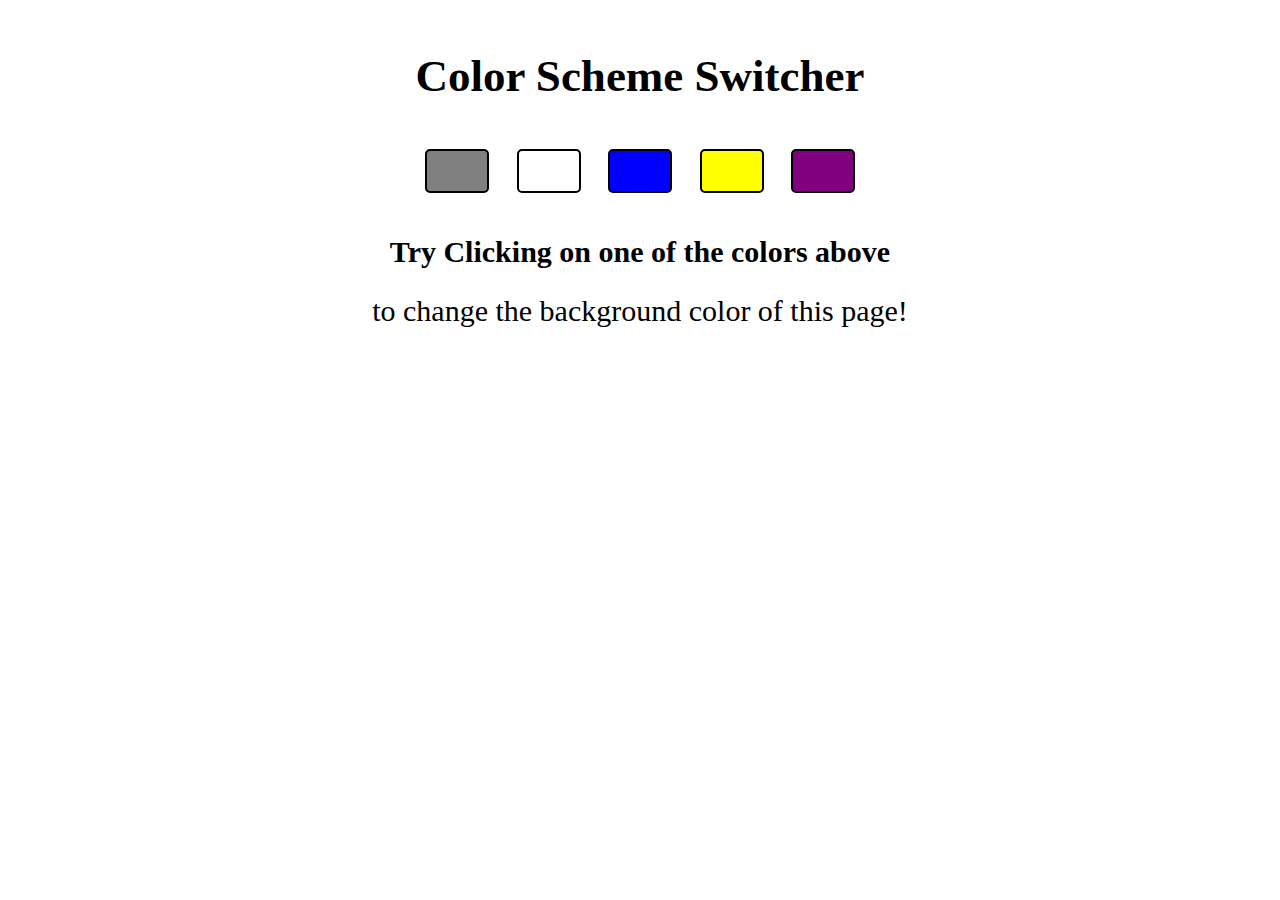
<file: index.html>
<!DOCTYPE html>
<html lang="en">

<head>
    <meta charset="UTF-8">
    <meta name="viewport" content="width=device-width, initial-scale=1.0">
    <title>Color Theme Switcher</title>
    <link rel="stylesheet" href="style.css">
</head>

<body>
    <div class="canvas">
        <h2 id="heading1">Color Scheme Switcher</h2>
        <span class="button" id="grey"></span>
        <span class="button" id="white"></span>
        <span class="button" id="blue"></span>
        <span class="button" id="yellow"></span>
        <span class="button" id="purple"></span>
        <h2 id="heading2">Try Clicking on one of the colors above</h2>
        <span>to change the background color of this page!</span>
    </div>
    <script src="script1.js"></script>
</body>

</html>
</file>
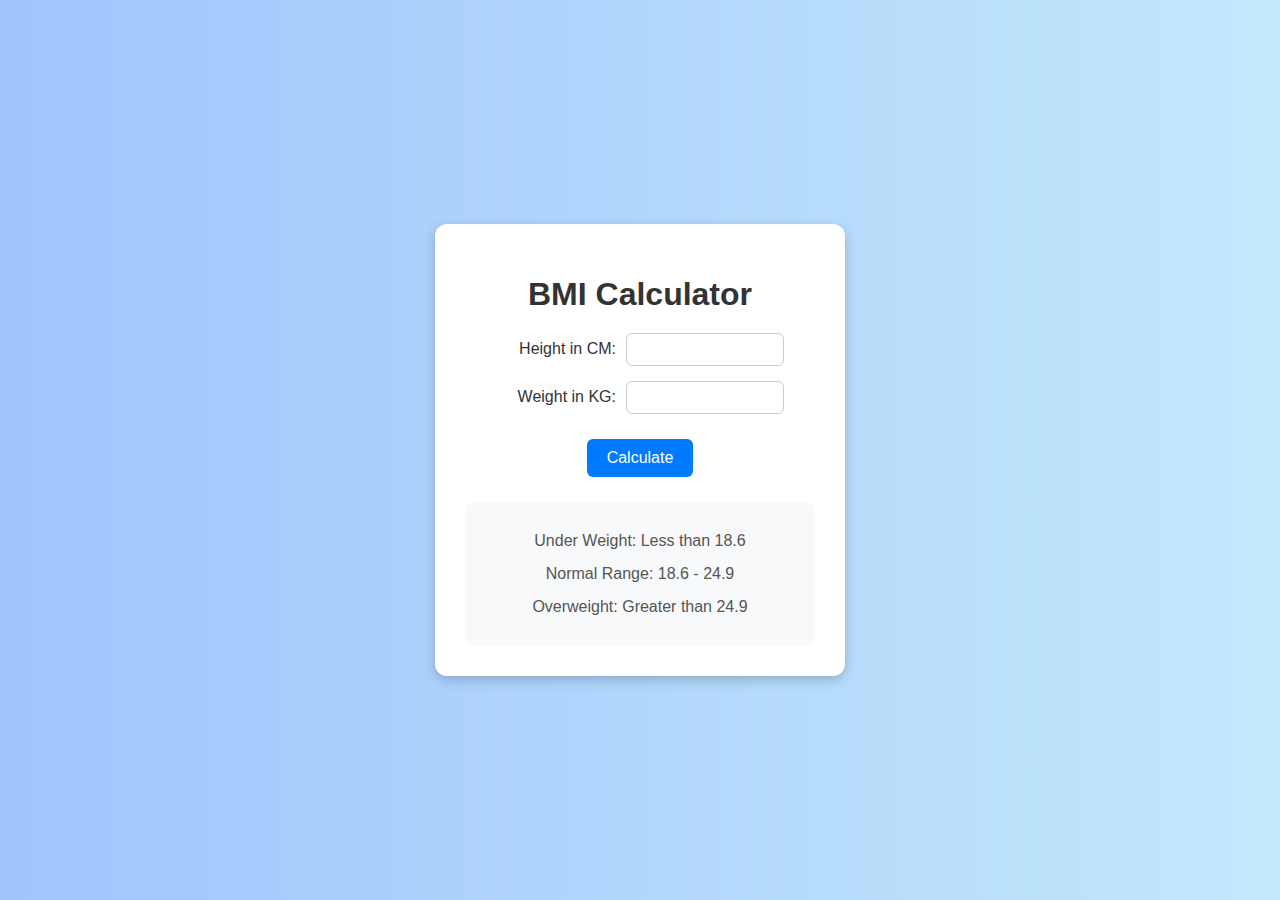
<file: 2_BMI_Calculator/index.html>
<!DOCTYPE html>
<html lang="en">

<head>
    <meta charset="UTF-8">
    <meta name="viewport" content="width=device-width, initial-scale=1.0">
    <title>BMI Calculator</title>
    <link rel="stylesheet" href="style.css">
</head>

<body>
    <div class="container">
        <h1>BMI Calculator</h1>
        <form>
            <p><label>Height in CM: </label><input type="text" id="height"></p>
            <p><label>Weight in KG: </label><input type="text" id="weight"></p>
            <button>Calculate</button>
            <div id="results"></div>
            <div class="weight-guide">
                <p>Under Weight: Less than 18.6</p>
                <p>Normal Range: 18.6 - 24.9</p>
                <p>Overweight: Greater than 24.9</p>
            </div>
        </form>

    </div>
</body>
<script src="script2.js"></script>

</html>
</file>
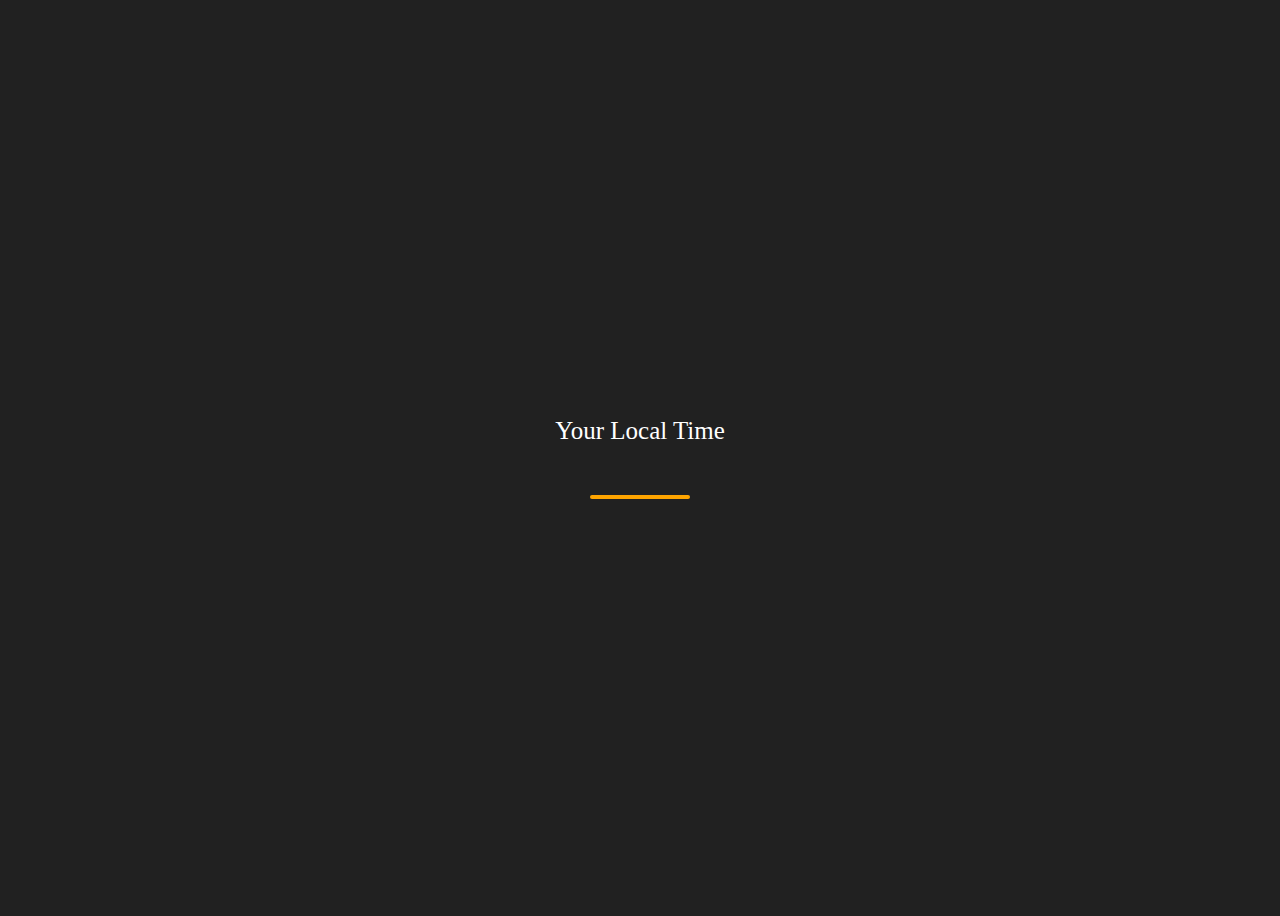
<file: 3_Clock/index.html>
<!DOCTYPE html>
<html lang="en">
<head>
    <meta charset="UTF-8">
    <meta name="viewport" content="width=device-width, initial-scale=1.0">
    <title>Clock</title>
    <style>
        body{
            background-color: #212121;
            color: #fff
        }
        #banner {
            font-size: 25px;
        }
        .center {
            display: flex;
            height: 100vh;
            justify-content: center;
            align-items: center;
            flex-direction: column;
        }
        #clock {
            font-size: 40px;
            background-color: orange;
            padding: 2px 50px;
            margin-top: 50px;
            border-radius: 10px;
        }

    </style>
</head>
<body>
    <div class="center">
        <div id="banner"><span>Your Local Time</span></div>
        <div id="clock"></div>
    </div>
    <script src="script3.js"></script>
</body>
</html>
</file>
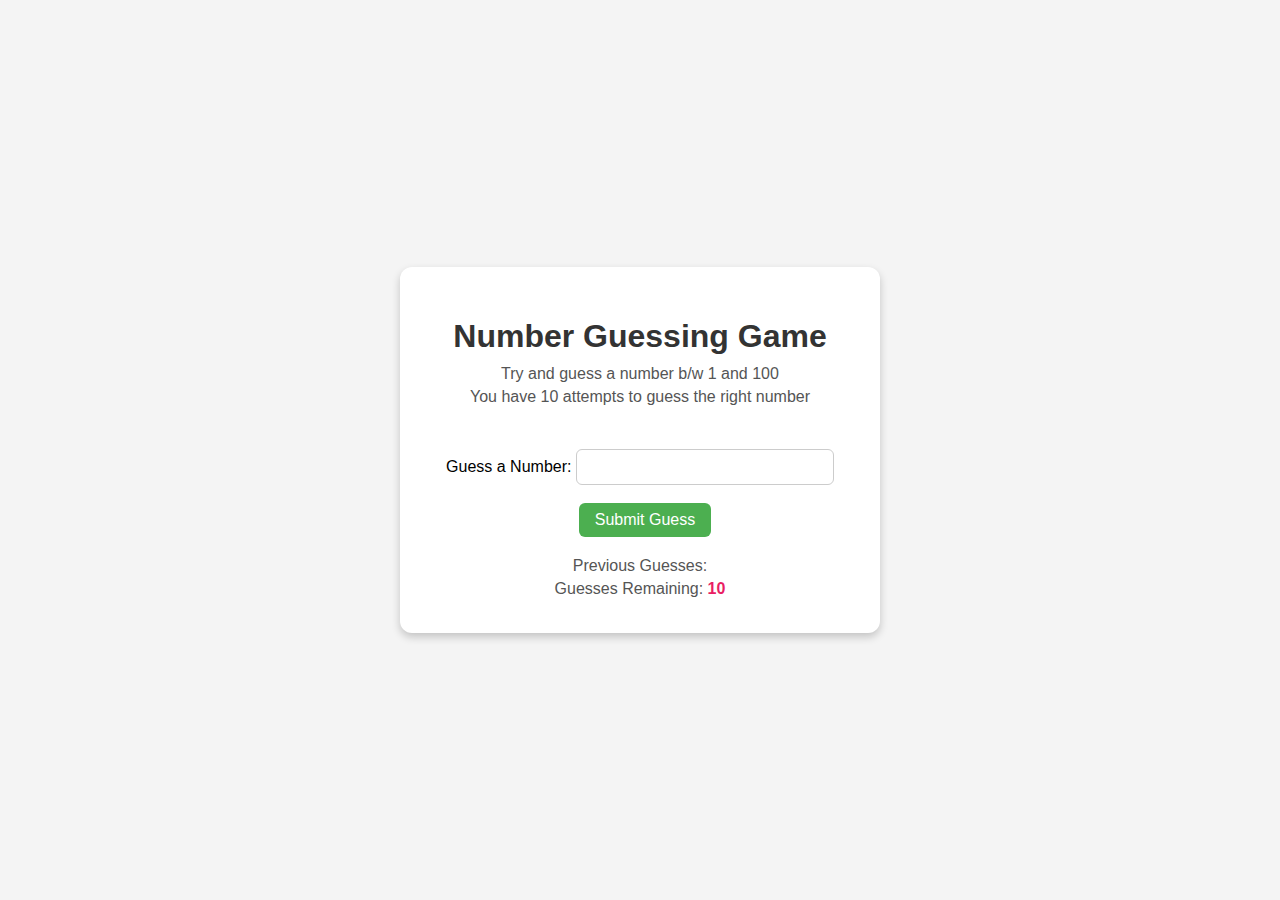
<file: 4_GuessNumber/index.html>
<!DOCTYPE html>
<html lang="en">
<head>
    <meta charset="UTF-8">
    <meta name="viewport" content="width=device-width, initial-scale=1.0">
    <title>Guess a Number</title>
    <link rel="stylesheet" href="style.css">
</head>
<body>
    <div id="wrapper">
        <h1>Number Guessing Game</h1>
        <p>Try and guess a number b/w 1 and 100</p>
        <p>You have 10 attempts to guess the right number</p>
        <br>
        <form class="form">
            <label for="guessField" id="guess">Guess a Number:</label>
            <input type="text" id="guessField" class="guessField">
            <br><br>
            <input type="submit" id="subt" value ="Submit Guess" class="guessSubmit">
        </form>
        <div class="resultParas">
            <p>Previous Guesses: <span class="guesses"></span></p>
            <p>Guesses Remaining: <span class="lastResult">10</span></p>
            <p class="lowOrHi"></p>
        </div>
    </div>
    <script src="script4.js"></script>
</body>
</html>
</file>
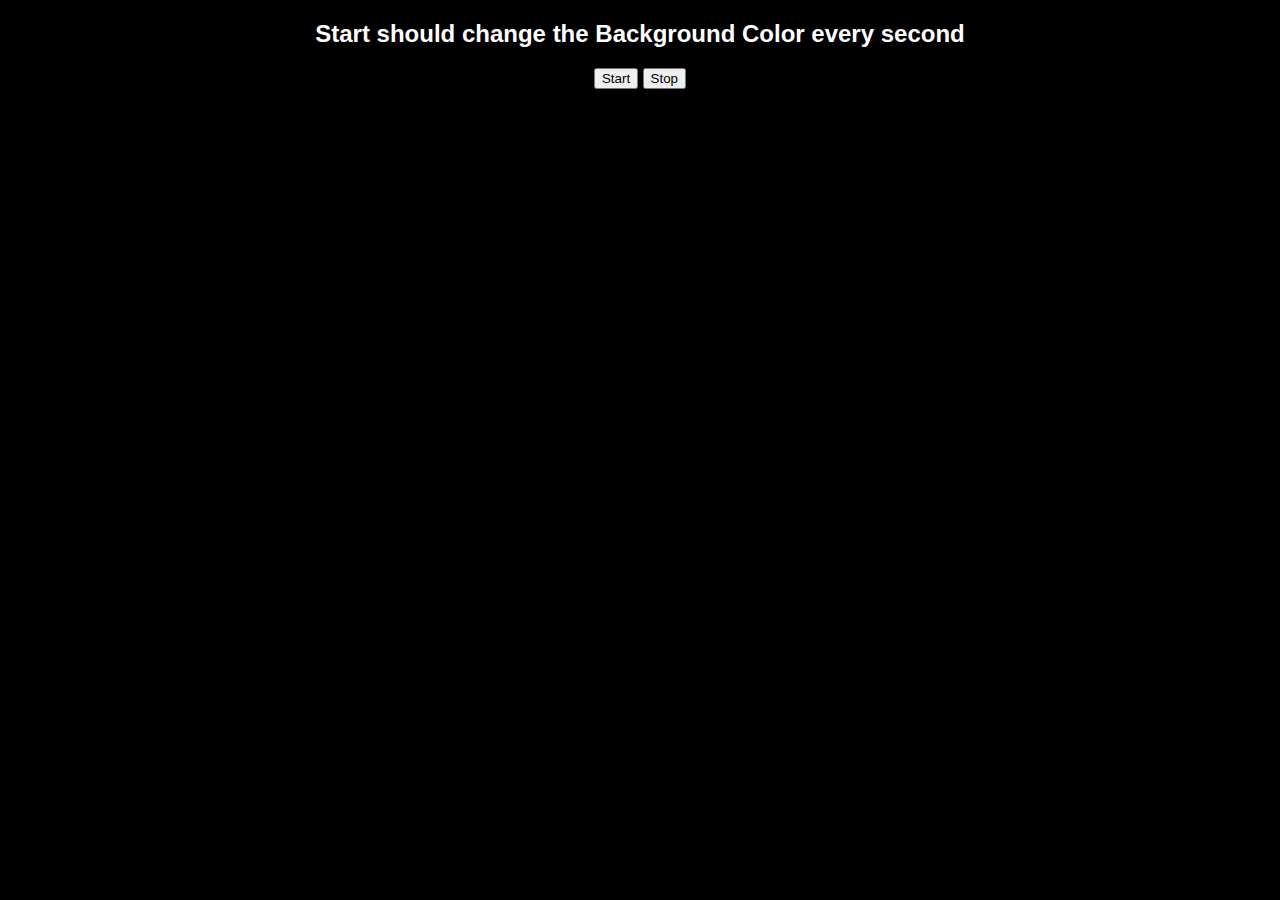
<file: 5_UnlimitedColor/index.html>
<!DOCTYPE html>
<html lang="en">

<head>
    <meta charset="UTF-8">
    <meta name="viewport" content="width=device-width, initial-scale=1.0">
    <title>Random Color</title>
    <style>
        body {
            background-color: black;
            color: white;
            font-family: 'Segoe UI', Tahoma, Geneva, Verdana, sans-serif;
            font-weight: bold;
            text-align: center;
        }
    </style>
</head>

<body>
    <h2>Start should change the Background Color every second</h2>
    <button id="start">Start</button>
    <button id="stop">Stop</button>
</body>
<script>
    //generate random color
    const randomColor = function () {
        const hex = '0123456789ABCDEF';
        let color = '#';
        for (let i = 0; i < 6; i++) {
            color += hex[Math.floor(Math.random() * 16)]
        }
        return color;
    }

    let intervalId
    const startChangingColor = function () {
        if (!intervalId) {
            intervalId = setInterval(changeBgColor, 2000);
        }

        function changeBgColor() {
            document.body.style.backgroundColor = randomColor();
        }
    }
    const stopChangingColor = function () {
        clearInterval(intervalId)
        intervalId = null
    }

    document.querySelector('#start').addEventListener('click', startChangingColor);
    document.querySelector('#stop').addEventListener('click', stopChangingColor);
</script>

</html>
</file>
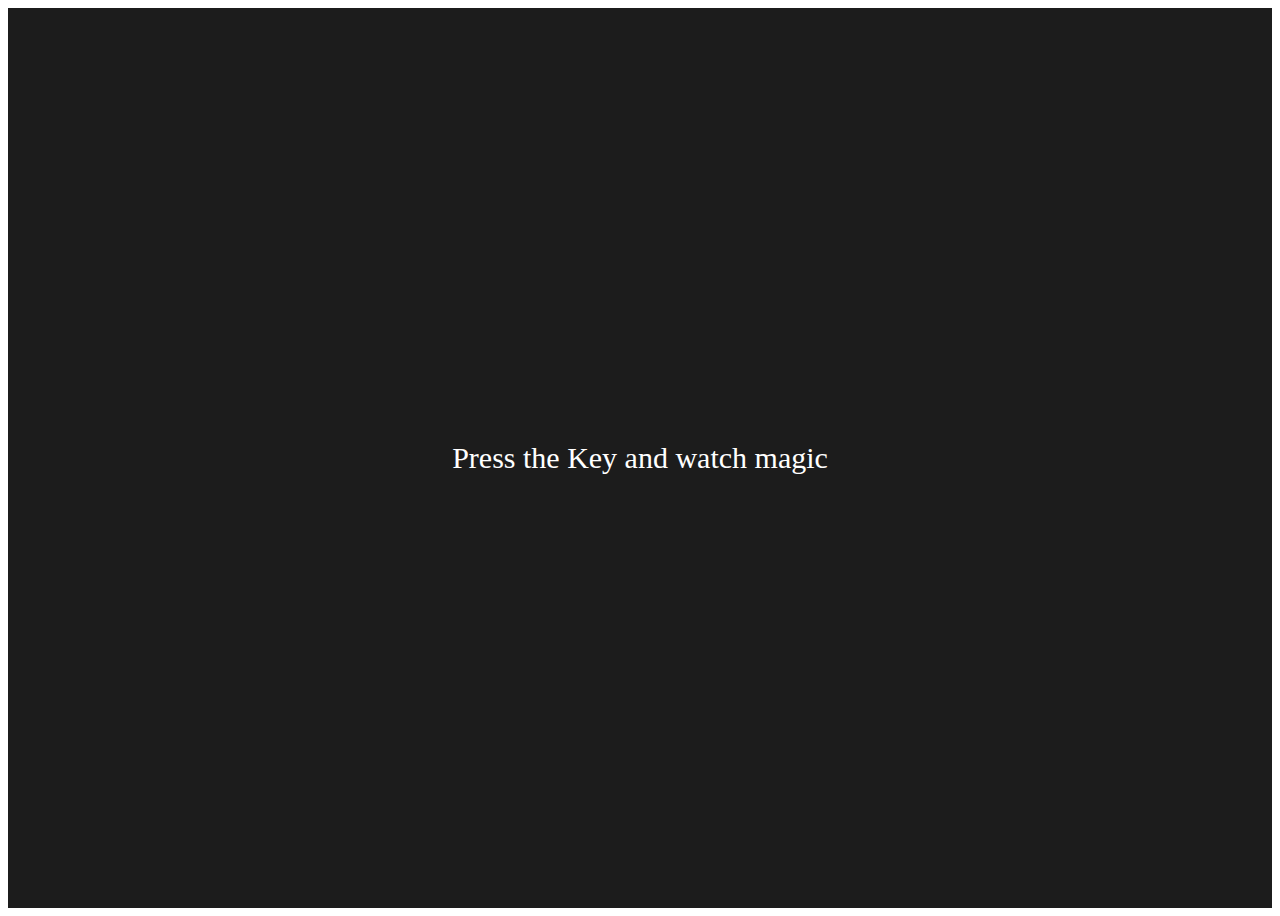
<file: 6_KeyboardCheck/index.html>
<!DOCTYPE html>
<html lang="en">
<head>
    <meta charset="UTF-8">
    <meta name="viewport" content="width=device-width, initial-scale=1.0">
    <title>Keyboard</title>
    <style>
        table,th,td {
            border: 1px solid #e7e7e7;
        }
        .project {
            background-color: #1c1c1c;
            color: #ffffff;
            display: flex;
            align-items: center;
            justify-content: center;
            text-align: center;
            height: 100vh;
        }
        .color {
            color: aliceblue;
            display: flex;
            flex-direction: row;
        }
    </style>
</head>
<body>
    <div class="project">
        <div class="insert" id="insert">
            <div class="key"><p style="font-size: 30px;">Press the Key and watch magic</p></div>
        </div>
    </div>
    <script src="script.js"></script>
</body>
</html>
</file>
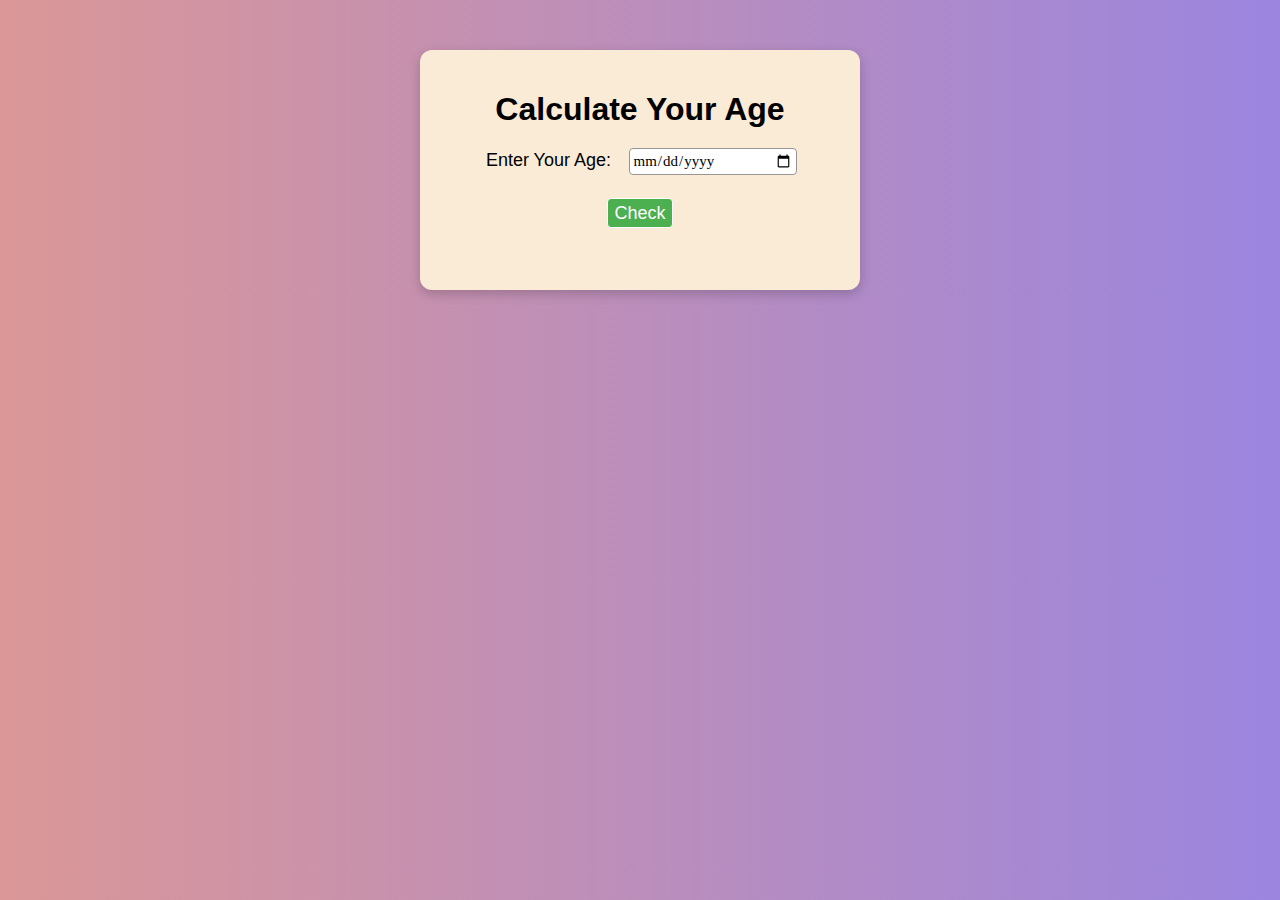
<file: 8_AgeCalculator/index.html>
<!DOCTYPE html>
<html lang="en">

<head>
    <meta charset="UTF-8">
    <meta name="viewport" content="width=device-width, initial-scale=1.0">
    <title>Age Calculator</title>
    <link rel="stylesheet" href="style.css">
</head>

<body>
    <div class="container">
        <h1>Calculate Your Age</h1>
        <form>
            <p>
                <label for="ageInput">Enter Your Age:</label>
                <input type="date" id="inputDate">
            </p>
            <button class="check">Check</button>
            <div class="results"></div>
        </form>

    </div>
</body>
<script src="script.js"></script>

</html>
</file>
<file: style.css>
.canvas {
    text-align: center;
    margin-top: 50px;
    font-family: 'calibri';
    font-size: 30px;
}

.button {
    display: inline-block;
    height: 40px;
    width: 60px;
    border: 2px solid black;
    margin: 10px;
    cursor: pointer;
    border-radius: 5px;
}

#grey {
    background-color: grey;
}
#white {
    background-color: white;
}
#blue {
    background-color: blue;
}
#yellow {
    background-color: yellow;
}
#purple {
    background-color: purple;
}

#heading2{
    font-size: 30px;
}
</file>
<file: 2_BMI_Calculator/style.css>
/* style.css */

body {
    font-family: Arial, sans-serif;
    background: linear-gradient(to right, #a1c4fd, #c2e9fb);
    margin: 0;
    padding: 0;
    display: flex;
    justify-content: center;
    align-items: center;
    height: 100vh;
}

.container {
    background-color: white;
    padding: 30px;
    border-radius: 12px;
    box-shadow: 0 4px 12px rgba(0, 0, 0, 0.2);
    width: 350px;
    text-align: center;
}

h1 {
    margin-bottom: 20px;
    color: #333;
}

p {
    margin: 15px 0;
    font-size: 16px;
}

label {
    display: inline-block;
    width: 120px;
    text-align: right;
    margin-right: 10px;
    color: #333;
}

input[type="text"] {
    padding: 8px;
    border: 1px solid #ccc;
    border-radius: 6px;
    width: 140px;
}

button {
    padding: 10px 20px;
    background-color: #007bff;
    color: white;
    border: none;
    border-radius: 6px;
    cursor: pointer;
    font-size: 16px;
    margin-top: 10px;
}

button:hover {
    background-color: #0056b3;
}

#results {
    margin-top: 20px;
    font-size: 18px;
    font-weight: bold;
    color: #333;
}

.weight-guide {
    margin-top: 25px;
    background-color: #f8f9fa;
    padding: 15px;
    border-radius: 8px;
    font-size: 14px;
    color: #555;
}
</file>
<file: 4_GuessNumber/style.css>
/* General Styles */
body {
    font-family: Arial, sans-serif;
    background: #f4f4f4;
    margin: 0;
    padding: 0;
    display: flex;
    justify-content: center;
    align-items: center;
    height: 100vh;
}

/* Wrapper */
#wrapper {
    background: white;
    padding: 30px 40px;
    border-radius: 12px;
    box-shadow: 0 4px 8px rgba(0,0,0,0.2);
    text-align: center;
    max-width: 400px;
    width: 90%;
}

/* Headings and Paragraphs */
h1 {
    color: #333;
    margin-bottom: 10px;
}

p {
    color: #555;
    margin: 5px 0;
}

/* Form */
.form {
    margin: 20px 0;
}

input[type="text"] {
    padding: 8px;
    width: 60%;
    font-size: 16px;
    border: 1px solid #ccc;
    border-radius: 6px;
}

input[type="submit"] {
    padding: 8px 16px;
    font-size: 16px;
    margin-left: 10px;
    background-color: #4CAF50;
    color: white;
    border: none;
    border-radius: 6px;
    cursor: pointer;
    transition: background-color 0.3s ease;
}

input[type="submit"]:hover {
    background-color: #45a049;
}

/* Result Display */
.resultParas {
    margin-top: 20px;
}

.guesses {
    font-weight: bold;
    color: #007bff;
}

.lastResult {
    font-weight: bold;
    color: #e91e63;
}

.lowOrHi {
    font-style: italic;
    font-size: 1.1em;
    color: #ff5722;
}
</file>
<file: 8_AgeCalculator/style.css>
body {
    margin: 0;
    padding: 0;
    justify-content: center;
    text-align: center;
    display: flex;
    font-family: 'arial';
    background: linear-gradient(to right, #db9797, #9b85df);
}

.container {
    background-color: antiquewhite;
    padding: 20px;
    margin-top: 50px;
    text-align: center;
    border-radius: 12px;
    height: 200px;
    width: 400px;
    box-shadow: 0 4px 12px rgba(0, 0, 0, 0.2);
}

h1 {
    margin-bottom: 20px;
}

p {
    margin-bottom: 23px;
    margin-top: 10px;
    font-size: 18px;
}

label {
    display: inline-block;
    width: 130px;
    margin-right: 10px;
}

input[type="date"] {
    padding: 3px;
    font-size: 15px;
    font-family: Cambria, Cochin, Georgia, Times, 'Times New Roman', serif;
}

input {
    border-radius: 4px;
    width: 160px;
    border: 1px solid rgb(152, 149, 149)
}

button {
    background-color: #4CAF50;
    border: 1px solid white;
    height: 30px;
    font-size: 18px;
    color: white;
    border-radius: 4px;
    margin-bottom: 15px;
    cursor: pointer;
}
button:hover {
    background-color: #6841dc;
}

.results {
    font-size: 23px;
    font-weight: bold;
    color: red;
}
</file>
